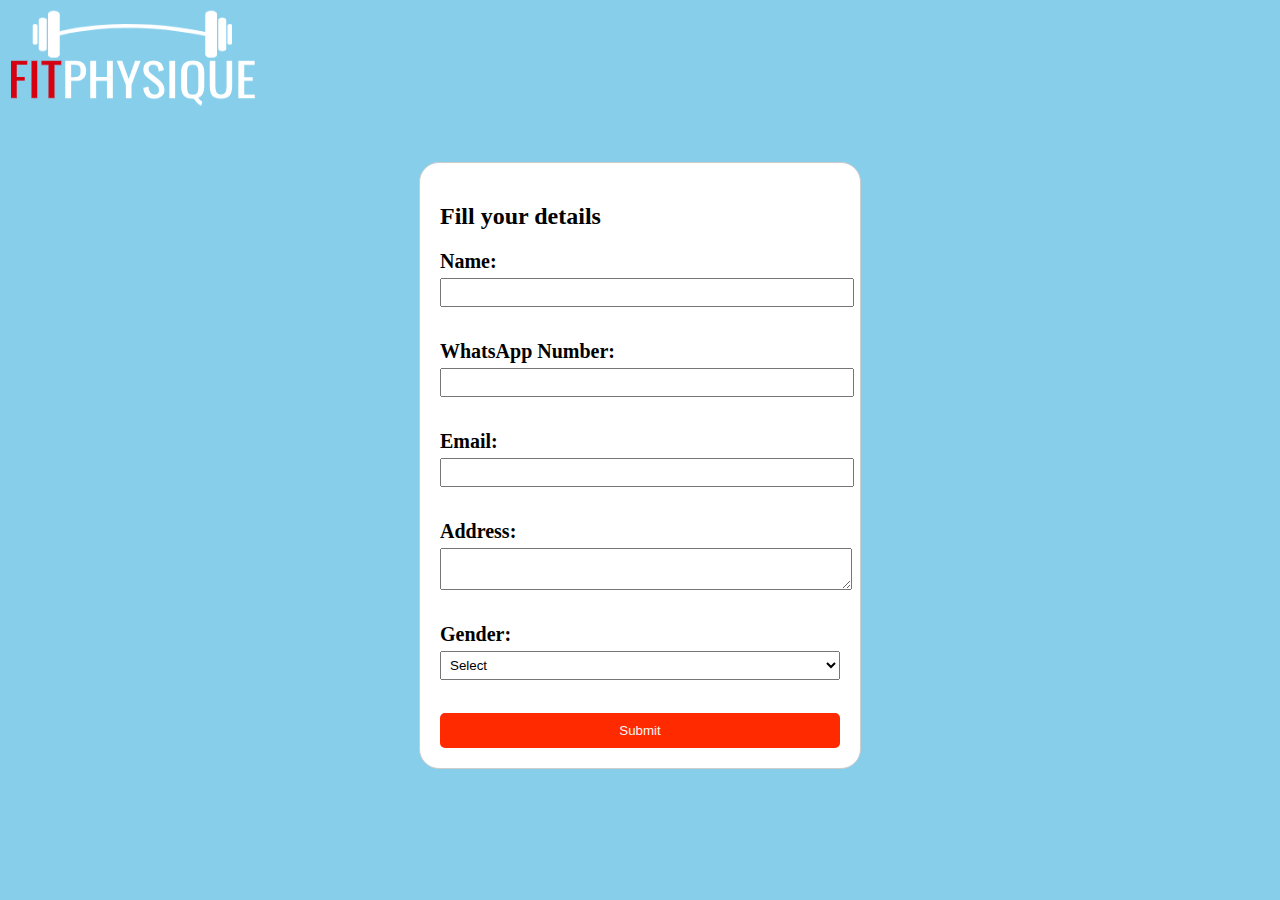
<file: buy.html>
<!DOCTYPE html>
<html lang="en">
<head>
  <meta charset="UTF-8">
  <meta name="viewport" content="width=device-width, initial-scale=1.0">
  <title>Interactive Form</title>
  <link rel="stylesheet" href="buy.css">
</head>
<body>

    <img class="buy_logo" src="assets\logo.png" alt="Gym Logo">
  <div class="container">
    <h2>Fill your details</h2>
    <form id="myForm">
      <label for="name">Name:</label>
      <input type="text" id="name" name="name" required><br>
      
      <label for="whatsapp">WhatsApp Number:</label>
      <input type="tel" id="whatsapp" name="whatsapp" required><br>
      
      <label for="email">Email:</label>
      <input type="email" id="email" name="email" required><br>
      
      <label for="address">Address:</label>
      <textarea id="address" name="address" required></textarea><br>
      
      <label for="gender">Gender:</label>
      <select id="gender" name="gender" required>
        <option value="">Select</option>
        <option value="male">Male</option>
        <option value="female">Female</option>
        <option value="other">Other</option>
      </select><br>
      
      <button type="submit">Submit</button>
    </form>
  </div>

  <script src="buy.js"></script>
</body>
</html>
</file>
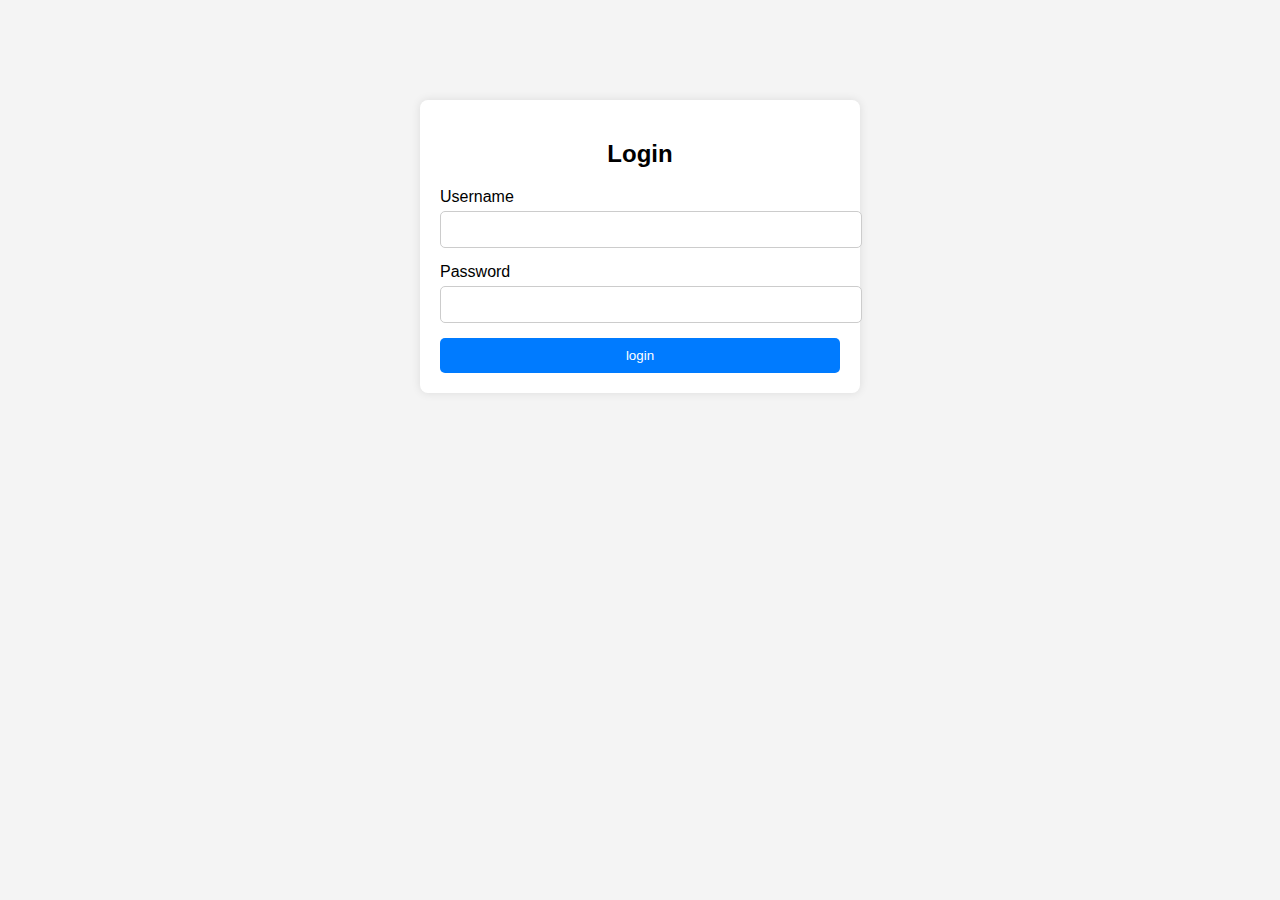
<file: login.html>
<!DOCTYPE html>
<html lang="en">
<head>
    <meta charset="UTF-8">
    <meta name="viewport" content="width=device-width, initial-scale=1.0">
    <title>Login Page</title>
    <link rel="stylesheet" href="login.css">
</head>
<body>
    <div class="login-container">
        <h2>Login</h2>
        <form action="login.php" method="post">
            <div class="input-group">
                <label for="username">Username</label>
                <input type="text" name="username" id="username" required>
            </div>
            <div class="input-group">
                <label for="password">Password</label>
                <input type="password" name="password" id="password" required>
            </div>
            <!-- <button type="submit">Login</button> -->
            
            <a href="index.html">
                <button class="#" type="button">login</button>
            </a>

        </form>
    </div>
</body>
</html>
</file>
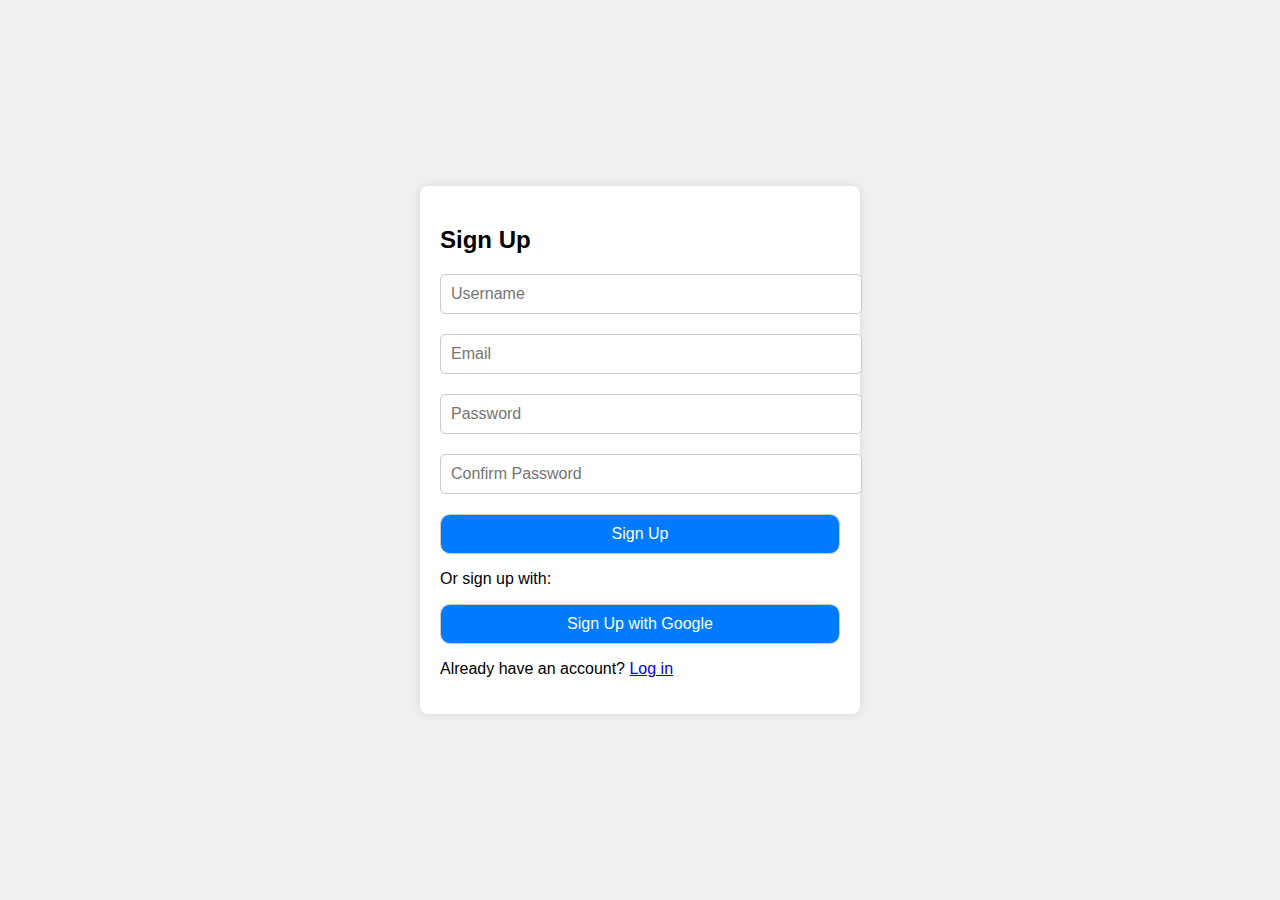
<file: sign.html>
<!DOCTYPE html>
<html lang="en">
<head>
<meta charset="UTF-8">
<meta name="viewport" content="width=device-width, initial-scale=1.0">
<title>Sign Up</title>
<link rel="stylesheet" href="sign.css">
</head>
<body>

<div class="container">
  <form id="signup-form" method="post" action="signup.php">
    <h2>Sign Up</h2>
    <div class="form-group">
      <input type="text" name="username" id="username" placeholder="Username" required>
    </div>
    <div class="form-group">
      <input type="email" name="email" id="email" placeholder="Email" required>
    </div>
    <div class="form-group">
      <input type="password" name="password" id="password" placeholder="Password" required>
    </div>
    <div class="form-group">
      <input type="password" name="confirm_password" id="confirm-password" placeholder="Confirm Password" required>
    </div>
    <button type="submit">Sign Up</button>

    <p>Or sign up with:</p>
    <button type="button" id="google-signup">Sign Up with Google</button>
    <p>Already have an account? <a href="login.html">Log in</a></p>
  </form>
</div>

</body>
</html>
</file>
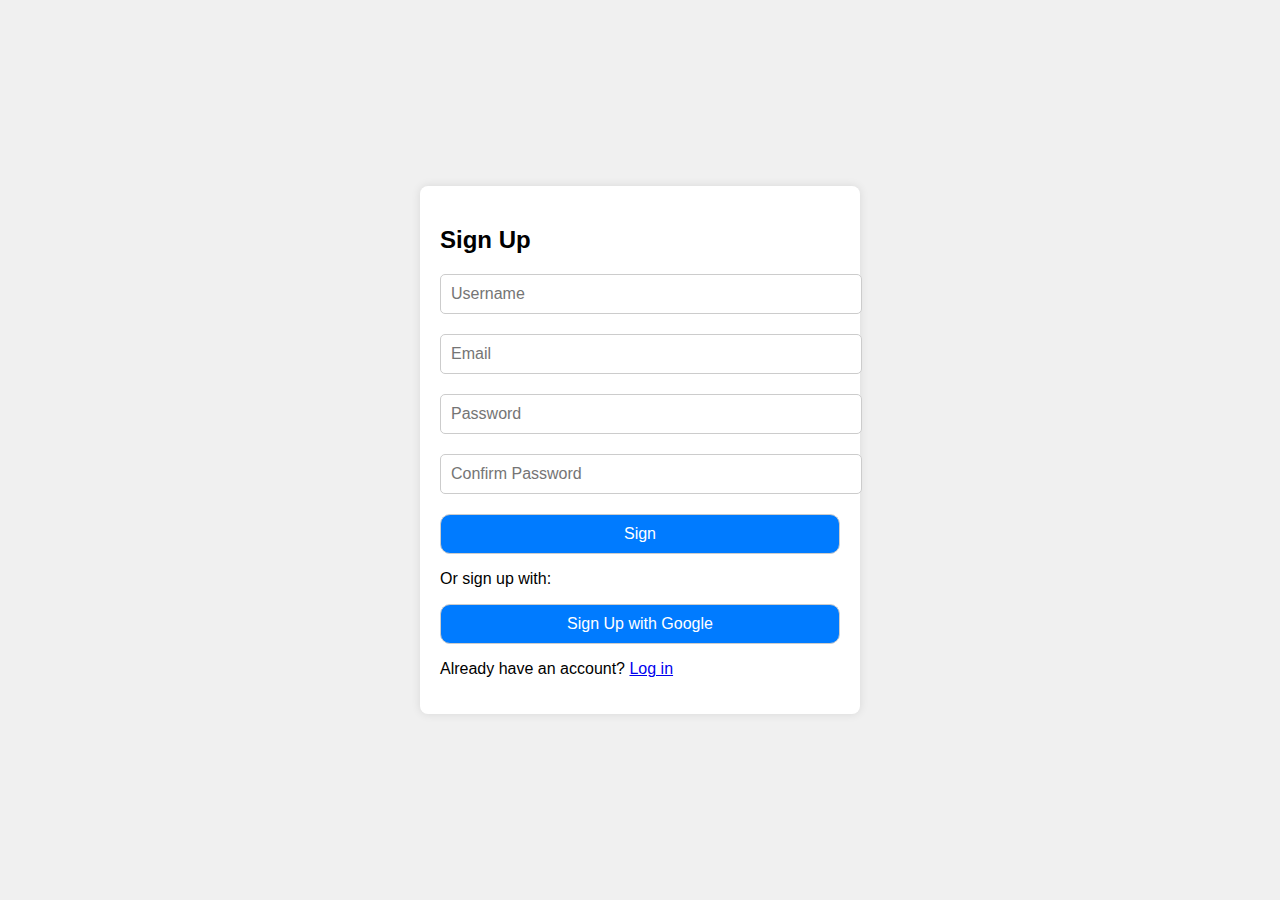
<file: sign2.html>
<!DOCTYPE html>
<html lang="en">
<head>
<meta charset="UTF-8">
<meta name="viewport" content="width=device-width, initial-scale=1.0">
<title>Sign Up</title>
<link rel="stylesheet" href="sign.css">
</head>
<body>

<div class="container">
  <form id="signup-form">
    <h2>Sign Up</h2>
    <div class="form-group">
      <input type="text" id="username" placeholder="Username" required>
    </div>
    <div class="form-group">
      <input type="email" id="email" placeholder="Email" required>
    </div>
    <div class="form-group">
      <input type="password" id="password" placeholder="Password" required>
    </div>
    <div class="form-group">
      <input type="password" id="confirm-password" placeholder="Confirm Password" required>
    </div>
    <button type="submit"> <a href="index.html" style="text-decoration: none; color: inherit;">Sign</a></button>
    <p>Or sign up with:</p>
    <button type="button" id="google-signup">Sign Up with Google</button>
    <p>Already have an account? <a href="#">Log in</a></p>
  </form>
</div>


<script src="sign.js"></script>
</body>
</html>
</file>
<file: buy.css>
body{
    background-color: skyblue;
  }
  .buy_logo{
    height: 100px;
    width: 250px;
  }
  
  .container {
    max-width: 400px;
    margin: 50px auto;
    padding: 20px;
    border: 1px solid #ccc;
    border-radius: 20px;
    background-color: rgb(255, 255, 255);
    color: rgb(0, 0, 0);
  }
  
  form {
    display: flex;
    font-weight: bold;
    font-size: 20px;
    flex-direction: column;
  }
  
  label {
    margin-bottom: 5px;
  }
  
  input, select, textarea {
    margin-bottom: 10px;
    padding: 5px;
    width: 100%;
  }
  
  button {
    padding: 10px 20px;
    background-color: #ff2a00;
    color: #f6f6f6;
    border: none;
    border-radius: 5px;
    cursor: pointer;
  }
  
  button:hover {
    background-color: #0056b3;
  }
</file>
<file: login.css>
body {
    font-family: Arial, sans-serif;
    background-color: #f4f4f4;
    margin: 0;
    padding: 0;
}

.login-container {
    max-width: 400px;
    margin: 100px auto;
    background-color: #fff;
    padding: 20px;
    border-radius: 8px;
    box-shadow: 0 0 10px rgba(0, 0, 0, 0.1);
}

h2 {
    text-align: center;
    margin-bottom: 20px;
}

.input-group {
    margin-bottom: 15px;
}

label {
    display: block;
    margin-bottom: 5px;
}

input[type="text"],
input[type="password"] {
    width: 100%;
    padding: 10px;
    border: 1px solid #ccc;
    border-radius: 5px;
}

button {
    width: 100%;
    padding: 10px;
    background-color: #007bff;
    color: #fff;
    border: none;
    border-radius: 5px;
    cursor: pointer;
}

button:hover {
    background-color: #0056b3;
}
</file>
<file: sign.css>
body {
    font-family: Arial, sans-serif;
    margin: 0;
    padding: 0;
    display: flex;
    justify-content: center;
    align-items: center;
    height: 100vh;
    background-color: #f0f0f0;
  }
  
  .container {
    width: 400px;
    padding: 20px;
    background-color: #fff;
    border-radius: 8px;
    box-shadow: 0 0 10px rgba(0, 0, 0, 0.1);
  }
  
  form {
    display: flex;
    flex-direction: column;
  }
  
  .form-group {
    margin-bottom: 20px;
  }
  
  input[type="text"],
  input[type="email"],
  input[type="password"],
  button {
    width: 100%;
    padding: 10px;
    font-size: 16px;
    border: 1px solid #ccc;
    border-radius: 5px;
  }
  
  button {
    background-color: #007bff;
    color: #fff;
    border-radius: 10px;
    cursor: pointer;
  }
  
  button:hover {
    background-color: #0056b3;
  }

  .footer {
  background-color: #f8f9fa;
  padding: 50px 0;
}

.footer h4 {
  color: #333;
}

.footer p {
  color: #666;
}

.social-icons {
  list-style-type: none;
  padding: 0;
  margin: 0;
}

.social-icons li {
  display: inline-block;
  margin-right: 10px;
}

.social-icons li a {
  color: #333;
  font-size: 20px;
}

.text-center {
  text-align: center;
}
/* 888888888888 */
.footer {
  background-color: #f8f9fa;
  padding: 50px 0;
}

.footer h4 {
  color: #333;
}

.footer p {
  color: #666;
}

.social-icons {
  list-style-type: none;
  padding: 0;
  margin: 0;
}

.social-icons li {
  display: inline-block;
  margin-right: 10px;
}

.social-icons li a {
  color: #333;
  font-size: 20px;
}

.text-center {
  text-align: center;
}
</file>
